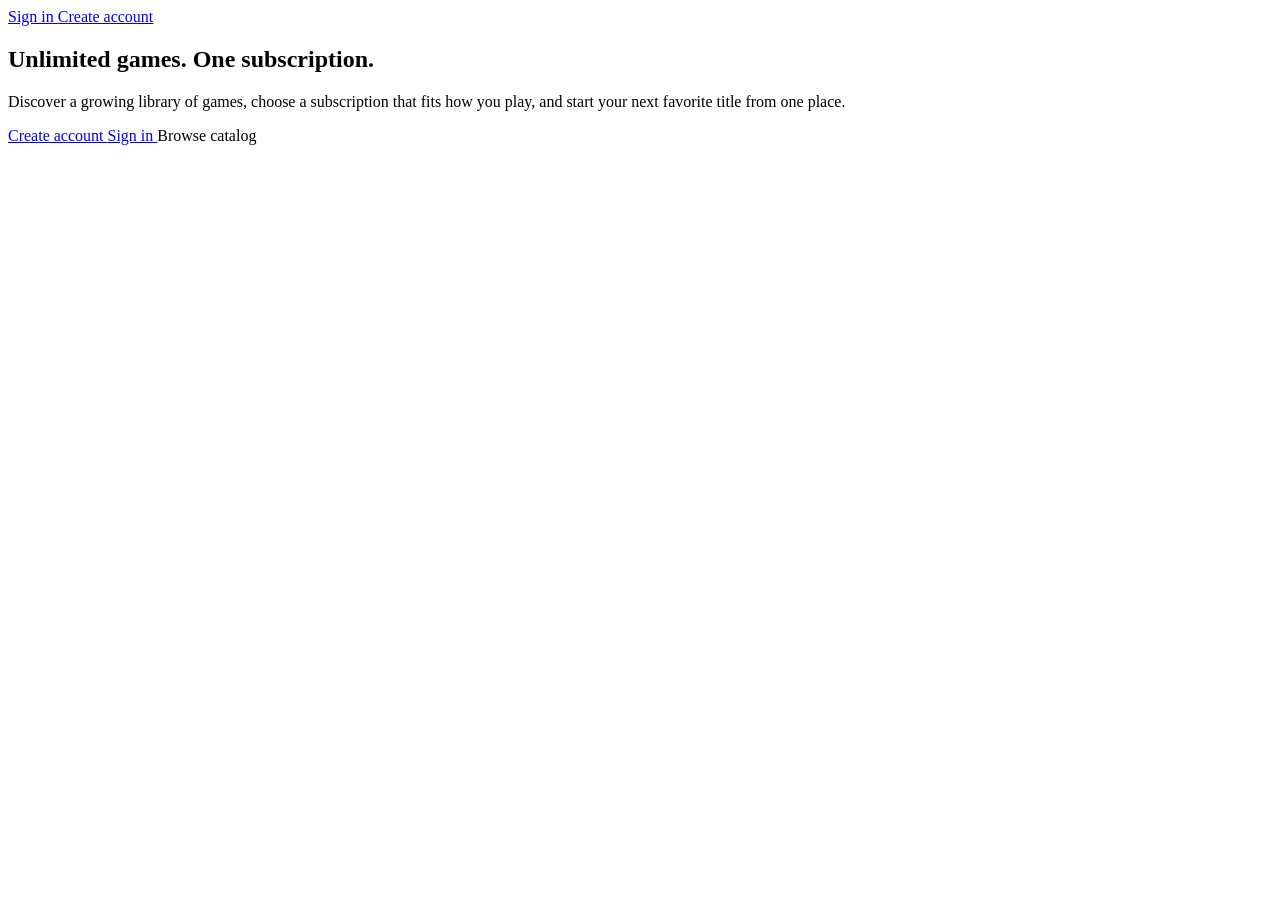
<file: src/main/resources/templates/index.html>
<!DOCTYPE html>
<html lang="en" data-bs-theme="dark" xmlns:th="https://www.thymeleaf.org">
<head th:replace="~{fragments/layout :: head('GameFlix')}">
    <meta charset="UTF-8">
    <title>GameFlix</title>
</head>
<body>
<nav th:replace="~{fragments/layout :: navbar(~{:: #navActions})}">
    <div id="navActions" class="d-flex align-items-center gap-2">
        <a class="btn btn-outline-primary" href="/login">
            <i class="bi bi-box-arrow-in-right"></i>
            Sign in
        </a>
        <a class="btn btn-primary" href="/register">
            <i class="bi bi-person-plus"></i>
            Create account
        </a>
    </div>
</nav>

<main class="container py-5">
    <section class="gameflix-hero p-5 mb-4 rounded-3">
        <div class="container-fluid py-5">
            <h1 class="display-4 fw-bold">Unlimited games. One subscription.</h1>
            <p class="col-md-8 fs-4">
                Discover a growing library of games, choose a subscription that fits how you play,
                and start your next favorite title from one place.
            </p>
            <div class="d-flex flex-column flex-sm-row gap-3">
                <a class="btn btn-primary btn-lg" href="/register">
                    <i class="bi bi-person-plus"></i>
                    Create account
                </a>
                <a class="btn btn-primary btn-lg" href="/login">
                    <i class="bi bi-box-arrow-in-right"></i>
                    Sign in
                </a>
                <a class="btn btn-outline-primary btn-lg" th:href="@{/catalog}">
                    <i class="bi bi-controller"></i>
                    Browse catalog
                </a>
            </div>
        </div>
    </section>
</main>

<footer th:replace="~{fragments/layout :: footer}"></footer>
<th:block th:replace="~{fragments/layout :: scripts}"></th:block>
</body>
</html>
</file>
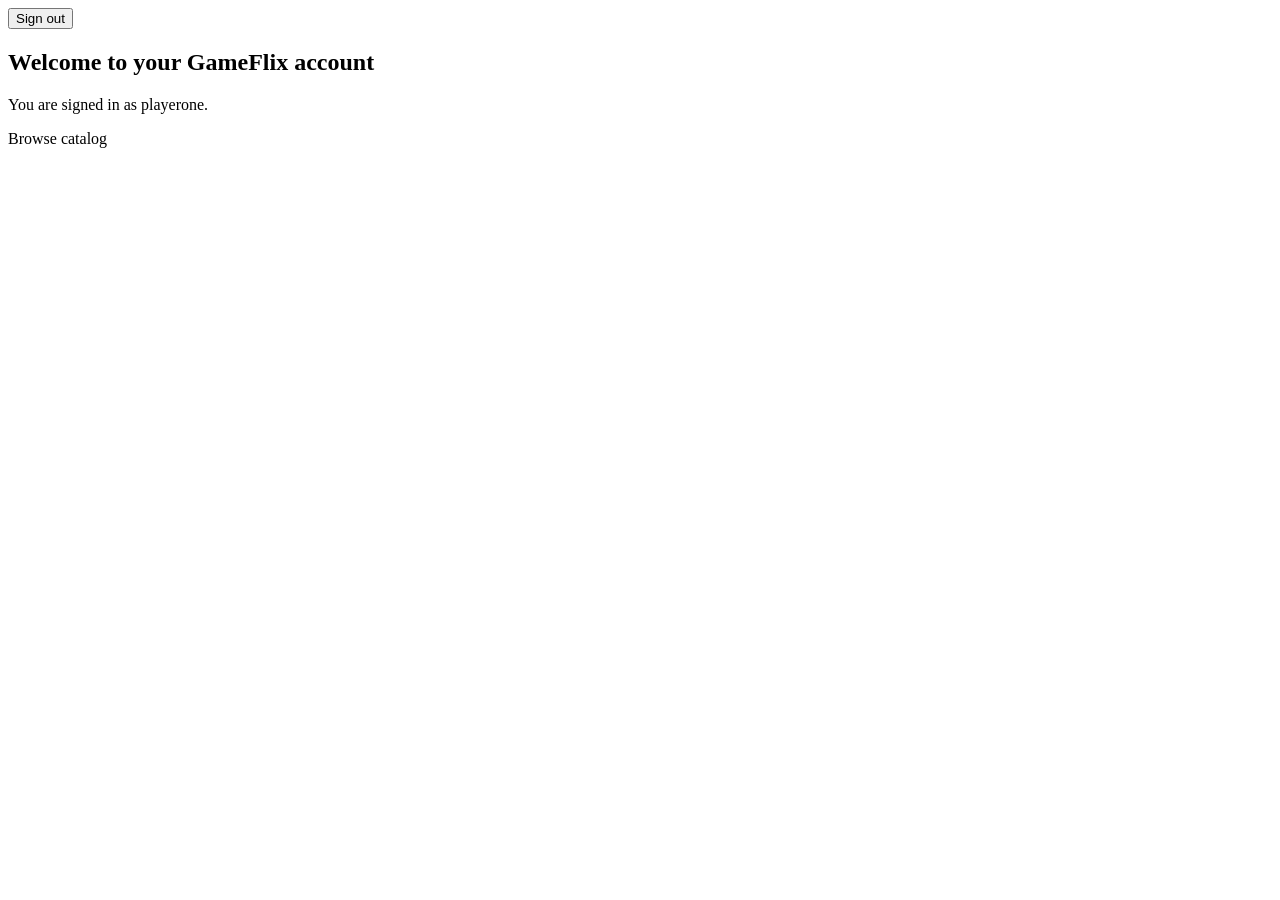
<file: src/main/resources/templates/account/home.html>
<!DOCTYPE html>
<html lang="en" data-bs-theme="dark" xmlns:th="https://www.thymeleaf.org">
<head th:replace="~{fragments/layout :: head('Account | GameFlix')}">
    <meta charset="UTF-8">
    <title>Account | GameFlix</title>
</head>
<body>
<nav th:replace="~{fragments/layout :: navbar(~{:: #navActions})}">
    <form id="navActions" method="post" th:action="@{/logout}">
        <button class="btn btn-outline-primary" type="submit">
            <i class="bi bi-box-arrow-right"></i>
            Sign out
        </button>
    </form>
</nav>

<main class="container py-5">
    <section class="gameflix-hero p-5 mb-4 rounded-3">
        <div class="container-fluid py-5">
            <h1 class="display-5 fw-bold">Welcome to your GameFlix account</h1>
            <p class="col-lg-8 fs-5">
                You are signed in as <span class="fw-semibold" th:text="${accountUsername}">playerone</span>.
            </p>
            <div class="d-flex flex-column flex-sm-row gap-3">
                <a class="btn btn-primary btn-lg" th:href="@{/catalog}">
                    <i class="bi bi-controller"></i>
                    Browse catalog
                </a>
            </div>
        </div>
    </section>
</main>

<footer th:replace="~{fragments/layout :: footer}"></footer>
<th:block th:replace="~{fragments/layout :: scripts}"></th:block>
</body>
</html>
</file>
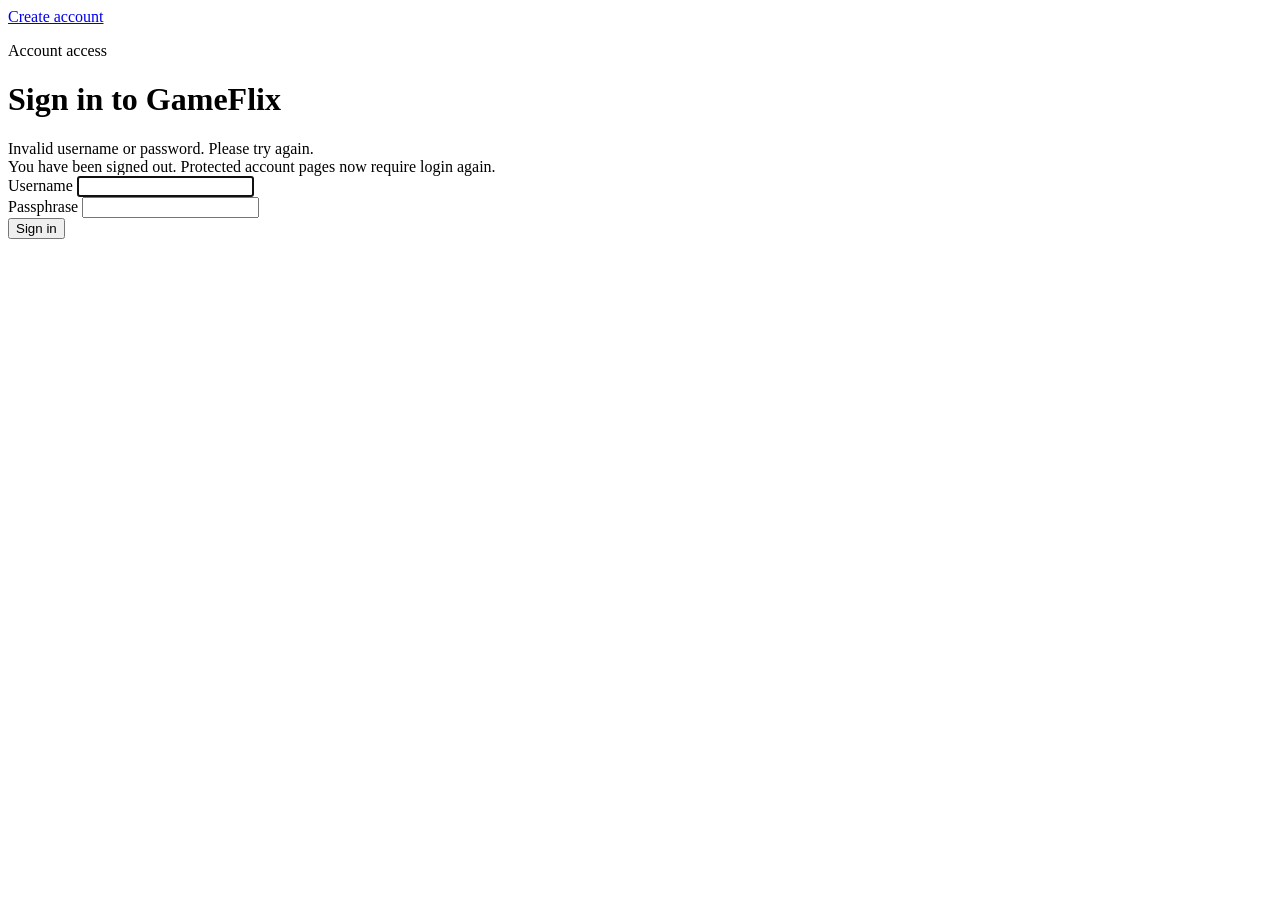
<file: src/main/resources/templates/account/login.html>
<!DOCTYPE html>
<html lang="en" data-bs-theme="dark" xmlns:th="https://www.thymeleaf.org">
<head th:replace="~{fragments/layout :: head('Sign In | GameFlix')}">
    <meta charset="UTF-8">
    <title>Sign In | GameFlix</title>
</head>
<body>
<nav th:replace="~{fragments/layout :: navbar(~{:: #navActions})}">
    <div id="navActions" class="d-flex align-items-center gap-2">
        <a class="btn btn-outline-primary" href="/register">
            <i class="bi bi-person-plus"></i>
            Create account
        </a>
    </div>
</nav>

<main class="container py-5">
    <div class="row justify-content-center">
        <div class="col-lg-6 col-xl-5">
            <header class="mb-4">
                <p class="text-uppercase text-primary fw-semibold mb-2">Account access</p>
                <h1 class="display-6 fw-bold">Sign in to GameFlix</h1>
            </header>

            <div class="alert alert-danger d-flex align-items-start gap-2" role="alert" th:if="${param.error}">
                <i class="bi bi-exclamation-triangle-fill"></i>
                <div>Invalid username or password. Please try again.</div>
            </div>

            <div class="alert alert-success d-flex align-items-start gap-2" role="status" th:if="${param.logout}">
                <i class="bi bi-check-circle-fill"></i>
                <div>You have been signed out. Protected account pages now require login again.</div>
            </div>

            <form class="card shadow-sm" method="post" th:action="@{/login}">
                <div class="card-body p-4">
                    <div class="mb-3">
                        <label class="form-label" for="username">Username</label>
                        <input class="form-control" id="username" name="username" type="text" autocomplete="username" required autofocus>
                    </div>

                    <div class="mb-4">
                        <label class="form-label" for="password">Passphrase</label>
                        <input class="form-control" id="password" name="password" type="password" autocomplete="current-password" required>
                    </div>

                    <button class="btn btn-primary btn-lg w-100" type="submit">
                        <i class="bi bi-box-arrow-in-right"></i>
                        Sign in
                    </button>
                </div>
            </form>
        </div>
    </div>
</main>

<footer th:replace="~{fragments/layout :: footer}"></footer>
<th:block th:replace="~{fragments/layout :: scripts}"></th:block>
</body>
</html>
</file>
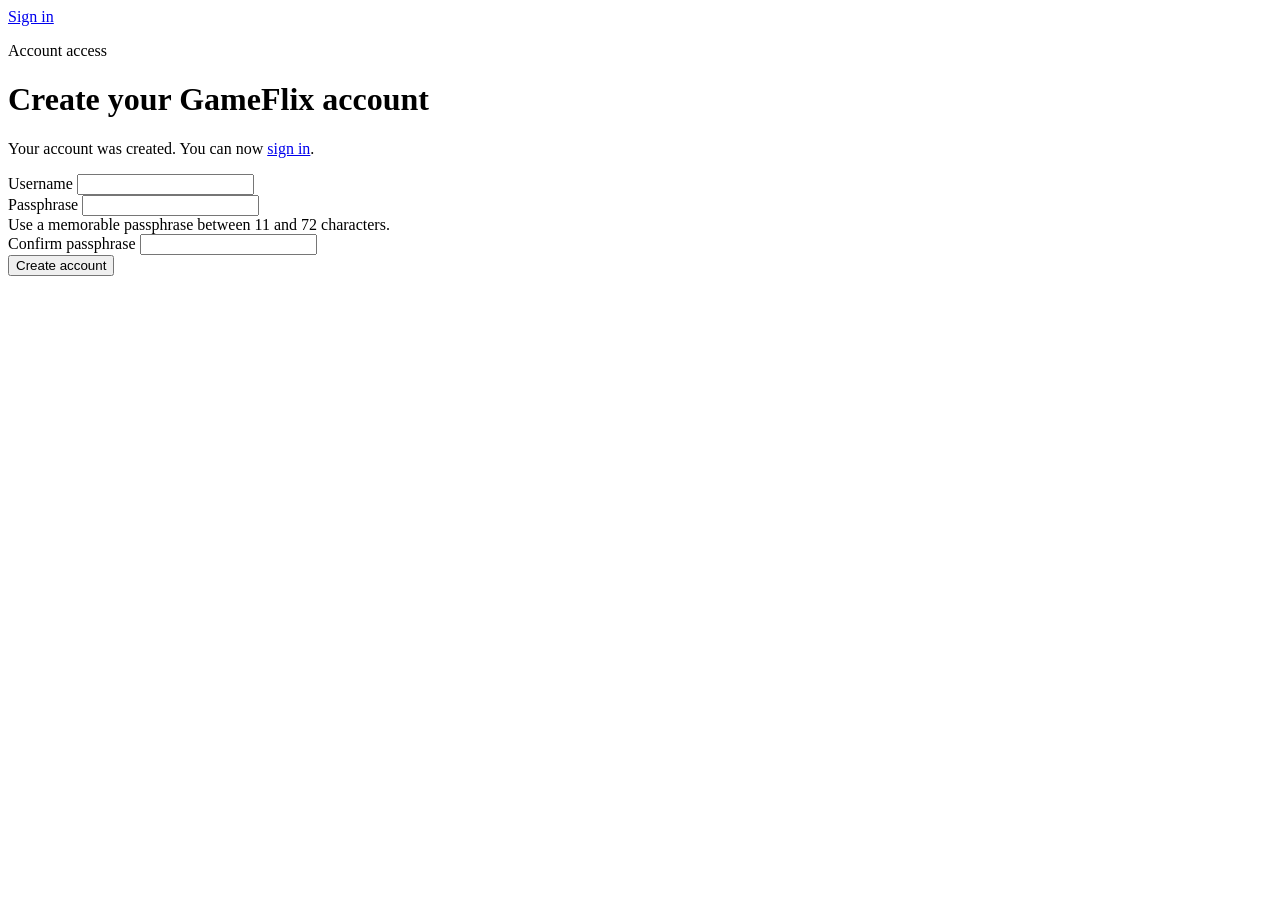
<file: src/main/resources/templates/account/register.html>
<!DOCTYPE html>
<html lang="en" data-bs-theme="dark" xmlns:th="https://www.thymeleaf.org">
<head th:replace="~{fragments/layout :: head('Create Account | GameFlix')}">
    <meta charset="UTF-8">
    <title>Create Account | GameFlix</title>
</head>
<body>
<nav th:replace="~{fragments/layout :: navbar(~{:: #navActions})}">
    <div id="navActions" class="d-flex align-items-center gap-2">
        <a class="btn btn-outline-primary" href="/login">
            <i class="bi bi-box-arrow-in-right"></i>
            Sign in
        </a>
    </div>
</nav>

<main class="container py-5">
    <div class="row justify-content-center">
        <div class="col-lg-7 col-xl-6">
            <header class="mb-4">
                <p class="text-uppercase text-primary fw-semibold mb-2">Account access</p>
                <h1 class="display-6 fw-bold">Create your GameFlix account</h1>
            </header>

            <div class="alert alert-success d-flex align-items-start gap-2" role="status" th:if="${param.success}">
                <i class="bi bi-check-circle-fill"></i>
                <div>Your account was created. You can now <a class="alert-link" href="/login">sign in</a>.</div>
            </div>

            <form class="card shadow-sm" method="post" th:action="@{/register}" th:object="${registrationForm}" novalidate>
                <div class="card-body p-4">
                    <div class="alert alert-danger d-flex align-items-start gap-2" role="alert" th:if="${#fields.hasGlobalErrors()}">
                        <i class="bi bi-exclamation-triangle-fill"></i>
                        <div>
                            <p class="mb-0" th:each="error : ${#fields.globalErrors()}" th:text="${error}"></p>
                        </div>
                    </div>

                    <div class="mb-3">
                        <label class="form-label" for="username">Username</label>
                        <input class="form-control" id="username" type="text" autocomplete="username" th:field="*{username}"
                               th:classappend="${#fields.hasErrors('username')} ? 'is-invalid'">
                        <div class="invalid-feedback" id="usernameError" th:if="${#fields.hasErrors('username')}" th:errors="*{username}"></div>
                    </div>

                    <div class="mb-3">
                        <label class="form-label" for="password">Passphrase</label>
                        <input class="form-control" id="password" type="password" autocomplete="new-password" th:field="*{password}"
                               th:classappend="${#fields.hasErrors('password')} ? 'is-invalid'">
                        <div class="form-text" id="passwordHelp">Use a memorable passphrase between 11 and 72 characters.</div>
                        <div class="invalid-feedback" id="passwordError" th:if="${#fields.hasErrors('password')}" th:errors="*{password}"></div>
                    </div>

                    <div class="mb-4">
                        <label class="form-label" for="passwordConfirmation">Confirm passphrase</label>
                        <input class="form-control" id="passwordConfirmation" type="password" autocomplete="new-password" th:field="*{passwordConfirmation}"
                               th:classappend="${#fields.hasErrors('passwordConfirmation')} ? 'is-invalid'">
                        <div class="invalid-feedback" id="passwordConfirmationError" th:if="${#fields.hasErrors('passwordConfirmation')}" th:errors="*{passwordConfirmation}"></div>
                    </div>

                    <button class="btn btn-primary btn-lg w-100" type="submit">
                        <i class="bi bi-person-plus"></i>
                        Create account
                    </button>
                </div>
            </form>
        </div>
    </div>
</main>

<footer th:replace="~{fragments/layout :: footer}"></footer>
<th:block th:replace="~{fragments/layout :: scripts}"></th:block>
</body>
</html>
</file>
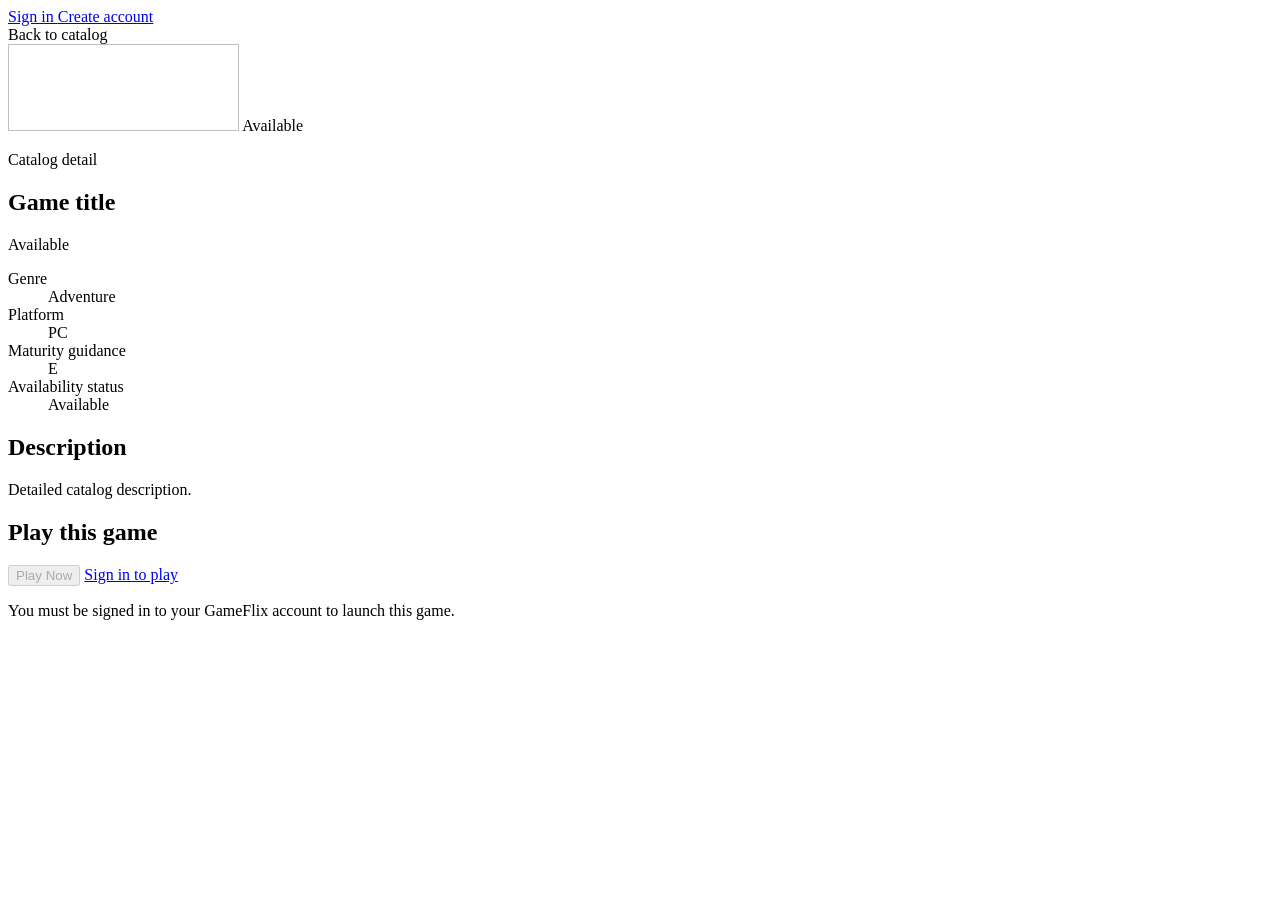
<file: src/main/resources/templates/catalog/detail.html>
<!DOCTYPE html>
<html lang="en" data-bs-theme="dark" xmlns:th="https://www.thymeleaf.org">
<head th:replace="~{fragments/layout :: head(${game.title} + ' | GameFlix Catalog')}">
    <meta charset="UTF-8">
    <title>GameFlix Catalog Detail</title>
</head>
<body>
<nav th:replace="~{fragments/layout :: navbar(~{:: #navActions})}">
    <div id="navActions" class="d-flex align-items-center gap-2">
        <a class="btn btn-outline-primary" href="/login">
            <i class="bi bi-box-arrow-in-right"></i>
            Sign in
        </a>
        <a class="btn btn-primary" href="/register">
            <i class="bi bi-person-plus"></i>
            Create account
        </a>
    </div>
</nav>

<main class="container py-5">
    <nav class="mb-4">
        <a class="link-primary text-decoration-none" th:href="@{/catalog}">
            <i class="bi bi-arrow-left"></i>
            Back to catalog
        </a>
    </nav>

    <article class="card gameflix-card shadow-sm">
        <div class="gameflix-poster gameflix-poster--detail card-img-top">
            <img class="gameflix-poster__image"
                 th:src="@{${game.thumbnailImagePath}}"
                 th:alt="${game.title + ' catalog thumbnail'}"
                 width="231"
                 height="87"
                 loading="eager"
                 fetchpriority="high"
                 decoding="async">
            <span class="badge fs-6 gameflix-poster__badge" th:classappend="${game.availabilityStatus.badgeClass}"
                  th:text="${game.availabilityStatus.label}">Available</span>
        </div>
        <div class="card-body p-4 p-lg-5">
            <div class="d-flex flex-column flex-md-row align-items-md-start justify-content-between gap-3 mb-4">
                <div>
                    <p class="text-uppercase text-primary fw-semibold mb-2">Catalog detail</p>
                    <h1 class="display-6 fw-bold mb-0" th:text="${game.title}">Game title</h1>
                </div>
                <span class="badge fs-6" th:classappend="${game.availabilityStatus.badgeClass}" th:text="${game.availabilityStatus.label}">
                    Available
                </span>
            </div>

            <dl class="row border-top border-bottom py-4 mb-4">
                <dt class="col-sm-3">Genre</dt>
                <dd class="col-sm-9" th:text="${game.genre}">Adventure</dd>
                <dt class="col-sm-3">Platform</dt>
                <dd class="col-sm-9" th:text="${game.platform}">PC</dd>
                <dt class="col-sm-3">Maturity guidance</dt>
                <dd class="col-sm-9" th:text="${game.maturityRating}">E</dd>
                <dt class="col-sm-3">Availability status</dt>
                <dd class="col-sm-9" th:text="${game.availabilityStatus.label}">Available</dd>
            </dl>

            <section class="mb-4">
                <h2 id="description-heading" class="h4">Description</h2>
                <p class="lead" th:text="${game.description}">
                    Detailed catalog description.
                </p>
            </section>

            <section>
                <h2 id="play-heading" class="visually-hidden">Play this game</h2>
                <div class="d-flex flex-column flex-sm-row gap-3">
                    <!-- Guests cannot launch games; the locked button signals a sign-in requirement. -->
                    <span class="d-inline-block" tabindex="0"
                          data-bs-toggle="tooltip" data-bs-placement="top"
                          data-bs-title="Sign in to your GameFlix account to play this game.">
                        <button class="btn btn-primary btn-lg gameflix-play-btn" type="button" disabled>
                            <i class="bi bi-lock-fill"></i>
                            Play Now
                        </button>
                    </span>
                    <a class="btn btn-outline-light btn-lg" href="/login">
                        <i class="bi bi-box-arrow-in-right"></i>
                        Sign in to play
                    </a>
                </div>
                <p class="text-body-secondary small mt-3 mb-0">
                    <i class="bi bi-shield-lock"></i>
                    You must be signed in to your GameFlix account to launch this game.
                </p>
            </section>
        </div>
    </article>
</main>

<footer th:replace="~{fragments/layout :: footer}"></footer>
<th:block th:replace="~{fragments/layout :: scripts}"></th:block>
<script>
    // Enable Bootstrap tooltips so the locked "Play Now" control explains the sign-in requirement.
    document.querySelectorAll('[data-bs-toggle="tooltip"]')
        .forEach((element) => new bootstrap.Tooltip(element));
</script>
</body>
</html>
</file>
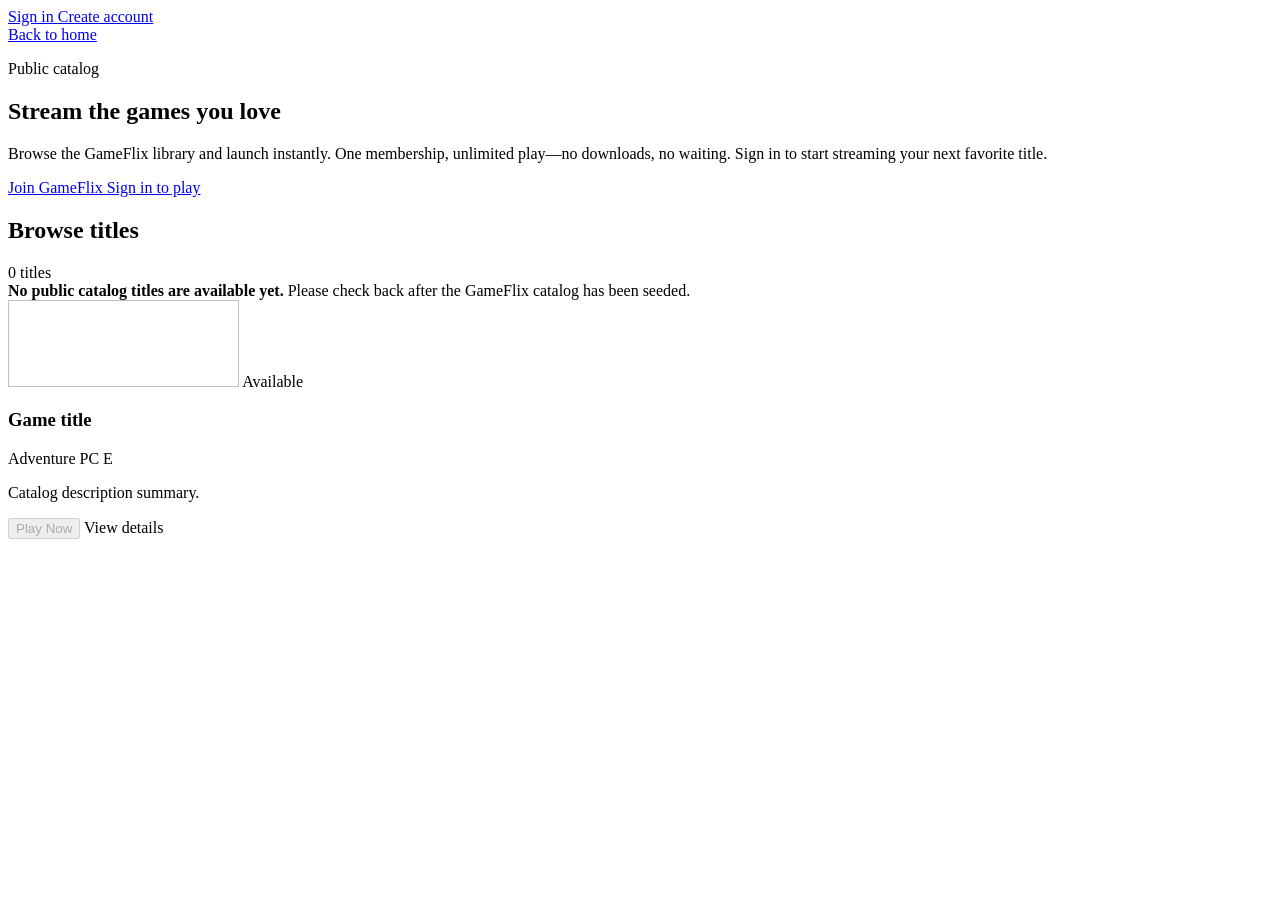
<file: src/main/resources/templates/catalog/list.html>
<!DOCTYPE html>
<html lang="en" data-bs-theme="dark" xmlns:th="https://www.thymeleaf.org">
<head th:replace="~{fragments/layout :: head('GameFlix Catalog')}">
    <meta charset="UTF-8">
    <title>GameFlix Catalog</title>
</head>
<body>
<nav th:replace="~{fragments/layout :: navbar(~{:: #navActions})}">
    <div id="navActions" class="d-flex align-items-center gap-2">
        <a class="btn btn-outline-primary" href="/login">
            <i class="bi bi-box-arrow-in-right"></i>
            Sign in
        </a>
        <a class="btn btn-primary" href="/register">
            <i class="bi bi-person-plus"></i>
            Create account
        </a>
    </div>
</nav>

<main class="container py-5">
    <nav class="mb-4">
        <a class="link-primary text-decoration-none" href="/">
            <i class="bi bi-arrow-left"></i>
            Back to home
        </a>
    </nav>

    <!-- Billboard hero: Netflix-style cinematic intro to the catalog. -->
    <section class="gameflix-billboard rounded-4 p-4 p-lg-5 mb-5">
        <p class="text-uppercase text-primary fw-semibold mb-2">
            <i class="bi bi-collection-play-fill"></i>
            Public catalog
        </p>
        <h1 id="billboard-heading" class="display-4 fw-bold mb-3">Stream the games you love</h1>
        <p class="lead mb-4 gameflix-billboard__lead">
            Browse the GameFlix library and launch instantly. One membership, unlimited play&mdash;no downloads,
            no waiting. Sign in to start streaming your next favorite title.
        </p>
        <div class="d-flex flex-wrap gap-2">
            <a class="btn btn-primary btn-lg" href="/register">
                <i class="bi bi-person-plus-fill"></i>
                Join GameFlix
            </a>
            <a class="btn btn-outline-light btn-lg" href="/login">
                <i class="bi bi-box-arrow-in-right"></i>
                Sign in to play
            </a>
        </div>
    </section>

    <section>
        <div class="d-flex align-items-center justify-content-between gap-3 mb-4">
            <h2 id="catalog-heading" class="h3 mb-0">
                <i class="bi bi-grid-3x3-gap-fill text-primary me-2"></i>
                Browse titles
            </h2>
            <span class="badge text-bg-light fs-6" th:text="${#lists.size(games)} + ' titles'">0 titles</span>
        </div>

        <div class="alert alert-info d-flex align-items-start gap-2" role="status" th:if="${#lists.isEmpty(games)}">
            <i class="bi bi-info-circle"></i>
            <div>
                <strong>No public catalog titles are available yet.</strong>
                Please check back after the GameFlix catalog has been seeded.
            </div>
        </div>

        <div class="row row-cols-1 row-cols-md-2 row-cols-xl-3 g-4" th:if="${!#lists.isEmpty(games)}">
            <article class="col" th:each="game : ${games}">
                <div class="card gameflix-card h-100 shadow-sm">
                    <div class="gameflix-poster card-img-top">
                        <img class="gameflix-poster__image"
                             th:src="@{${game.thumbnailImagePath}}"
                             th:alt="${game.title + ' catalog thumbnail'}"
                             width="231"
                             height="87"
                             loading="lazy"
                             decoding="async">
                        <span class="badge gameflix-poster__badge" th:classappend="${game.availabilityStatus.badgeClass}"
                              th:text="${game.availabilityStatus.label}">Available</span>
                    </div>
                    <div class="card-body d-flex flex-column">
                        <h3 class="h5 fw-bold mb-2 gameflix-card__title" th:text="${game.title}">Game title</h3>
                        <div class="d-flex flex-wrap gap-2 mb-3">
                            <span class="badge gameflix-tag" th:text="${game.genre}">Adventure</span>
                            <span class="badge gameflix-tag">
                                <i class="bi bi-pc-display"></i>
                                <span th:text="${game.platform}">PC</span>
                            </span>
                            <span class="badge gameflix-tag" th:text="${game.maturityRating}">E</span>
                        </div>
                        <p class="card-text text-body-secondary flex-grow-1"
                           th:text="${#strings.abbreviate(game.description, 160)}">
                            Catalog description summary.
                        </p>
                        <div class="d-grid gap-2 mt-auto">
                            <!-- Guests cannot launch games; the locked button signals a sign-in requirement. -->
                            <span class="d-inline-block w-100" tabindex="0"
                                  data-bs-toggle="tooltip" data-bs-placement="top"
                                  data-bs-title="Sign in to your GameFlix account to play this game.">
                                <button class="btn btn-primary w-100 gameflix-play-btn" type="button" disabled>
                                    <i class="bi bi-lock-fill"></i>
                                    Play Now
                                </button>
                            </span>
                            <a class="btn btn-outline-light w-100" th:href="@{/catalog/{id}(id=${game.id})}">
                                <i class="bi bi-info-circle"></i>
                                View details
                            </a>
                        </div>
                    </div>
                </div>
            </article>
        </div>
    </section>
</main>

<footer th:replace="~{fragments/layout :: footer}"></footer>
<th:block th:replace="~{fragments/layout :: scripts}"></th:block>
<script>
    // Enable Bootstrap tooltips so locked "Play Now" controls explain the sign-in requirement.
    document.querySelectorAll('[data-bs-toggle="tooltip"]')
        .forEach((element) => new bootstrap.Tooltip(element));
</script>
</body>
</html>
</file>
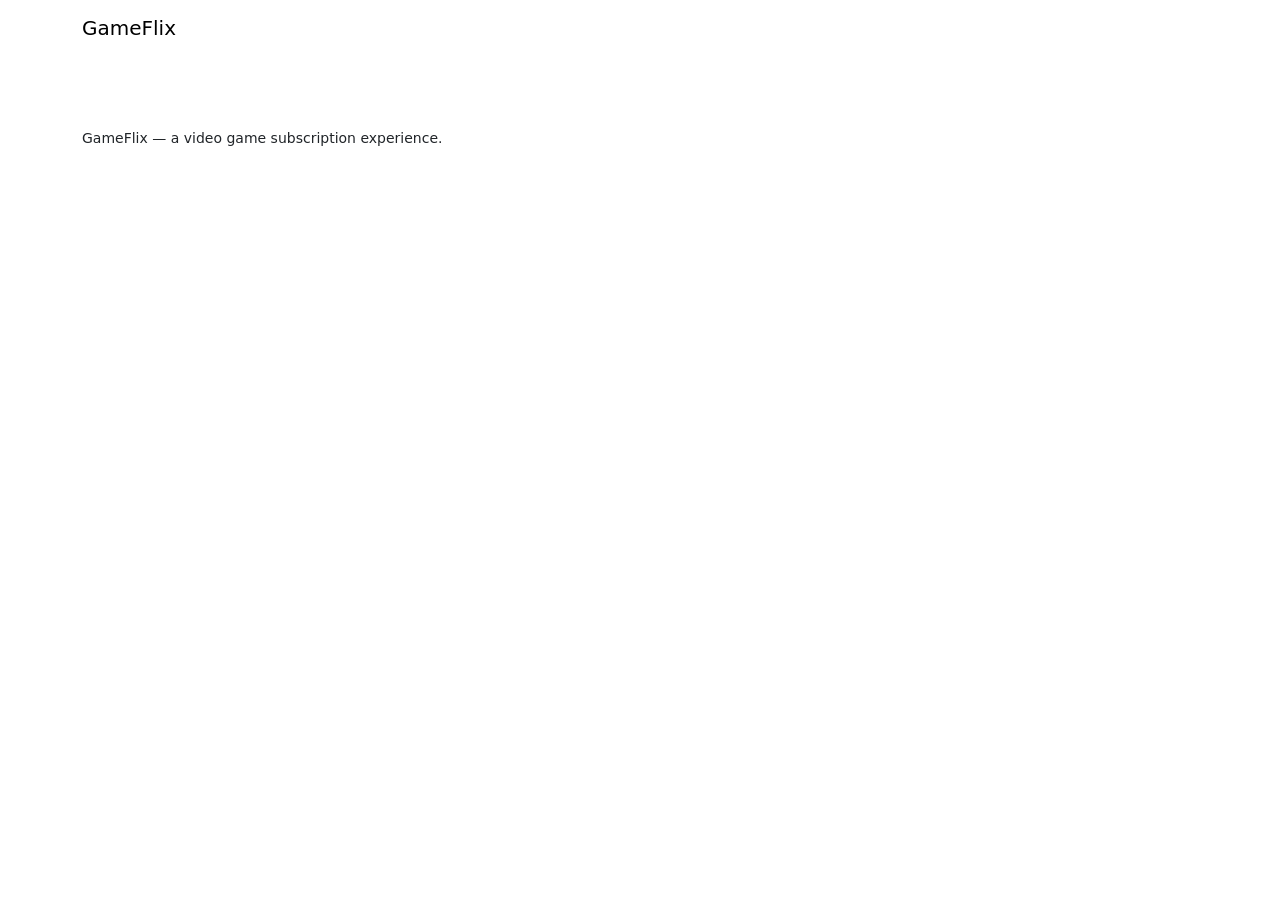
<file: src/main/resources/templates/fragments/layout.html>
<!DOCTYPE html>
<html lang="en" xmlns:th="https://www.thymeleaf.org">
<!--
  Shared GameFlix layout fragments.

  These reusable fragments centralize the head asset links, the branded navbar,
  the footer, and the script includes so that every page inherits the same
  Netflix-inspired base theme and chrome. Pages provide their own <main> content
  and pass page-specific navbar actions into the navbar fragment.
-->
<head th:fragment="head(pageTitle)">
    <meta charset="UTF-8">
    <meta name="viewport" content="width=device-width, initial-scale=1">
    <title th:text="${pageTitle}">GameFlix</title>
    <link href="https://cdn.jsdelivr.net/npm/bootstrap@5.3.8/dist/css/bootstrap.min.css" rel="stylesheet">
    <link href="https://cdn.jsdelivr.net/npm/bootstrap-icons@1.13.1/font/bootstrap-icons.css" rel="stylesheet">
    <link th:href="@{/css/gameflix-theme.css}" rel="stylesheet">
</head>
<body>
<nav th:fragment="navbar(actions)" class="navbar navbar-expand-lg gameflix-navbar">
    <div class="container">
        <a class="navbar-brand" href="/">
            <i class="bi bi-controller-fill"></i>
            GameFlix
        </a>
        <!-- Page-specific navbar actions are supplied by the calling template. -->
        <th:block th:replace="${actions}"></th:block>
    </div>
</nav>

<footer th:fragment="footer" class="gameflix-footer py-4 mt-5">
    <div class="container d-flex flex-column flex-sm-row justify-content-between align-items-center gap-2">
        <span class="small">
            <i class="bi bi-controller-fill text-primary"></i>
            GameFlix &mdash; a video game subscription experience.
        </span>
    </div>
</footer>

<th:block th:fragment="scripts">
    <script src="https://cdn.jsdelivr.net/npm/bootstrap@5.3.8/dist/js/bootstrap.bundle.min.js"></script>
</th:block>
</body>
</html>
</file>
